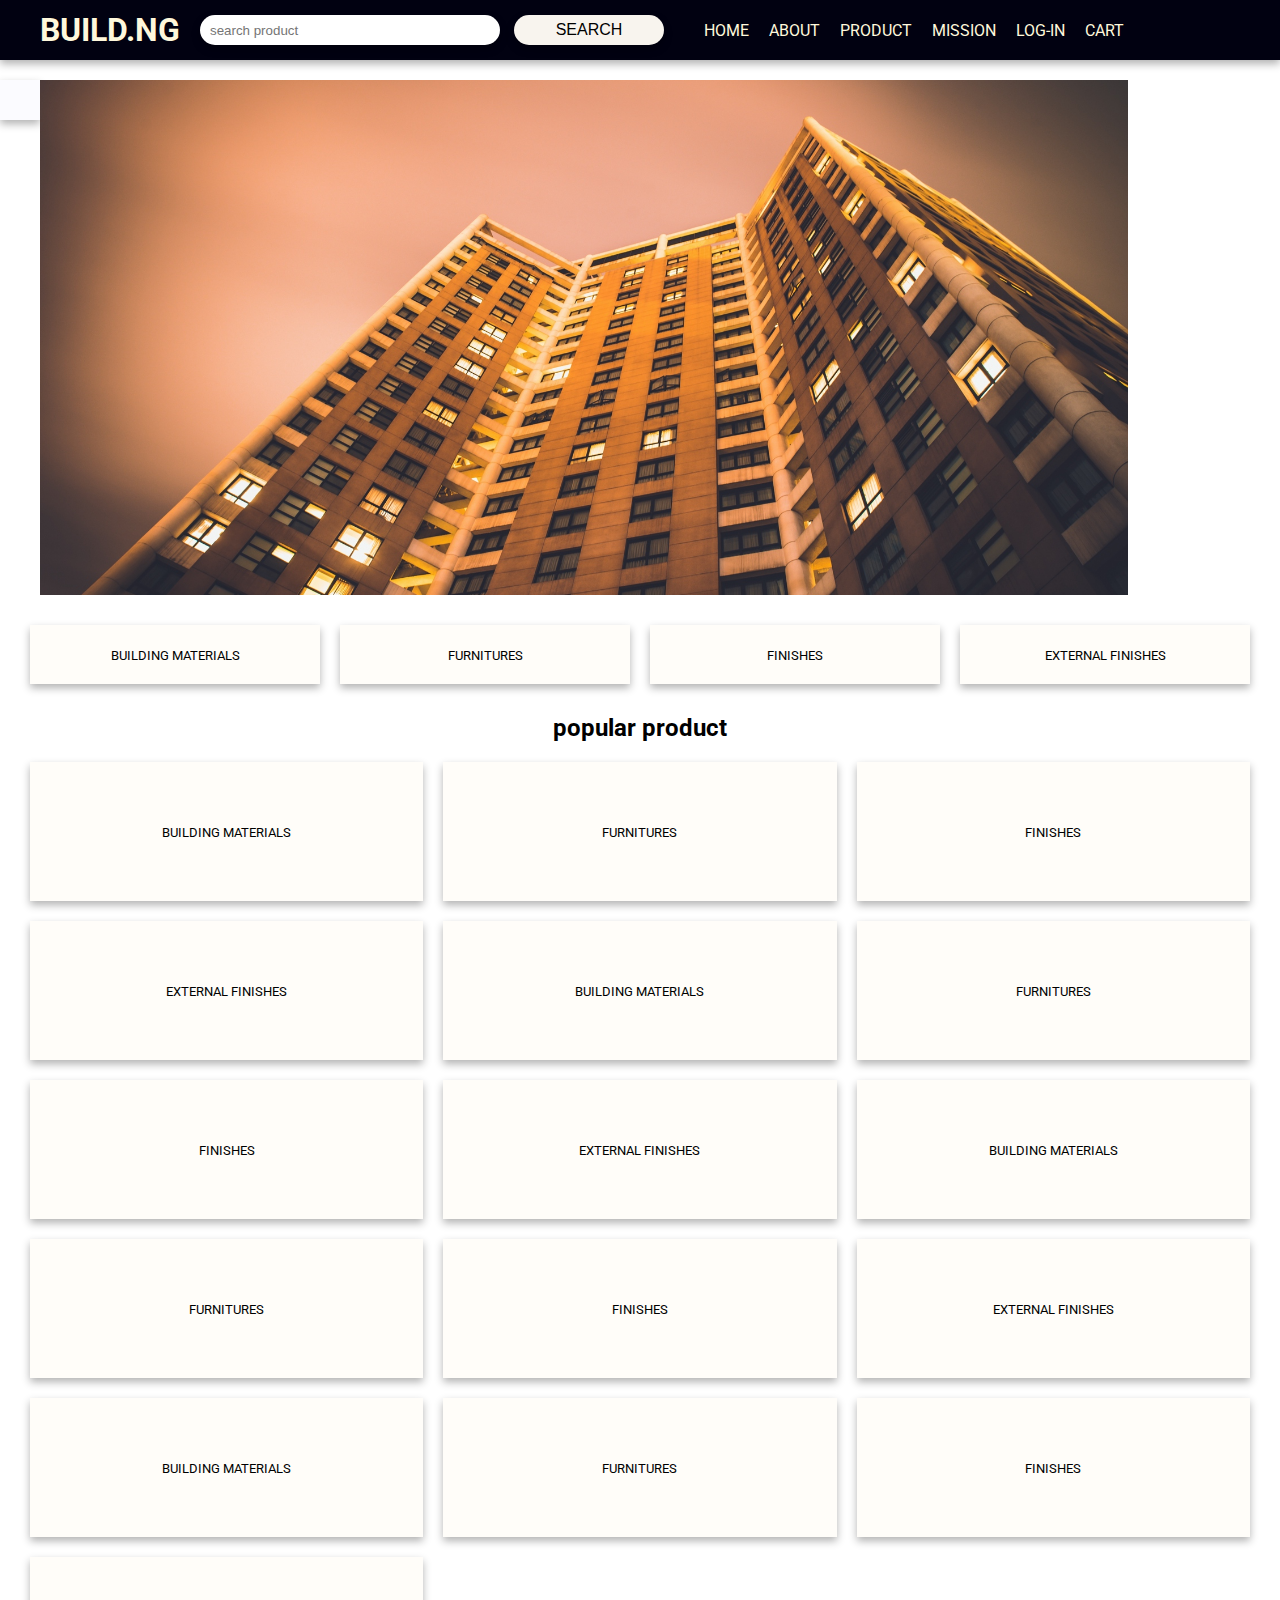
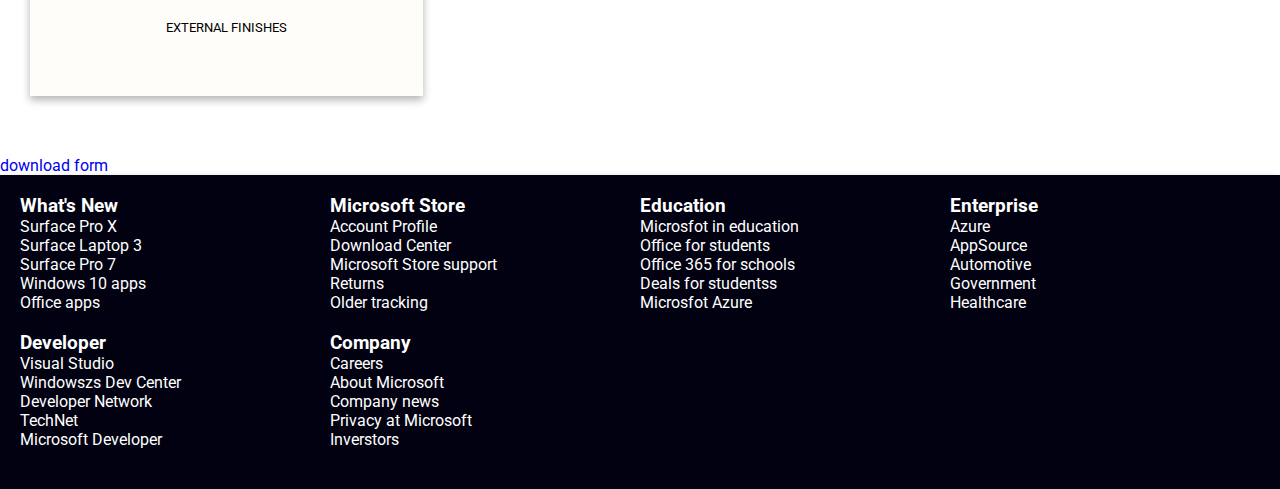
<file: index.html>
<!doctype html>
    <html lang="en">
    <head>
        <meta name="description" content="we supply any material
        related to building in nigeria">
        <meta name="keyword" content=" building, materials, supply, nationwide">
        <meta charset="utf-8">
        <meta name="viewport" content="width=device-width, initial-scale=1.0">

        
        <link rel="stylesheet" href="index.css">
        <title>building.ng</title>
        <link href="https://fonts.googleapis.com/css2?family=Roboto:wght@300&display=swap" rel="stylesheet">

    </head>
    <body>
        <header>
            <h1>BUILD.NG</h1>
            <form class="form">
                <input type="search" placeholder="search product" maxlength="20" size="20" name="search" class="search"/>
                <input type="submit"  size="10" name="submit" value="search" class="submit btn"/>
            </form>

            <nav class="navi">
                <ul class="navigate">
                    <li><a href="">HOME</a></li>
                    <li><a href="">ABOUT</a></li>
                    <li><a href="">PRODUCT</a></li>
                    <li><a href="">MISSION</a></li>
                    <li><a href="login.html" target="_blank">LOG-IN</a></li>
                    <li><a href="">CART</a></li>
                </ul>
            </nav>
        </header>
            
                
        <div class="head">
            <section class="product">
                <!-- <div class="product-items">
                    <ul class="items">
                        <li><a href="">FURNITURES</a></li>
                        <li><a href="">PAINTS</a></li>
                        <li><a href="">FLOORS</a></li>
                        <li><a href="">TOPS</a></li>
                        <li><a href="">ROOF COVERING</a></li>
                        <li><a href="">LOCKS</a></li>
                        <li><a href="">DOORS</a></li>
                        <li><a href="">CEMENT</a></li>
                        <li><a href="">CONCRETE</a></li>
                        <li><a href="">TIMBERS</a></li>
                        <li><a href="">TILES</a></li>
                        <li><a href="">ELECTRONICS</a></li>
    
    
                    </ul>
                </div> -->
            </section>
            <section class="slide">
                
            </section>
        </div>
        
        
        <section class="core-product">
            <div class="card">
                <a href="">building materials</a>
            </div>
            <div class="card">
                <a href="">furnitures</a>
            </div>
            <div class="card">
                <a href="">finishes</a>
            </div>
            <div class="card">
                <a href="">external finishes</a>
            </div>
        </section>
        <section class="feature">
            <h2> popular product</h2>
            <div class="popular">
                <div class="card">
                    <a href="">building materials</a>
                </div>
                <div class="card">
                    <a href="">furnitures</a>
                </div>
                <div class="card">
                    <a href="">finishes</a>
                </div>
                <div class="card">
                    <a href="">external finishes</a>
                </div>
                <div class="card">
                    <a href="">building materials</a>
                </div>
                <div class="card">
                    <a href="">furnitures</a>
                </div>
                <div class="card">
                    <a href="">finishes</a>
                </div>
                <div class="card">
                    <a href="">external finishes</a>
                </div>
                <div class="card">
                    <a href="">building materials</a>
                </div>
                <div class="card">
                    <a href="">furnitures</a>
                </div>
                <div class="card">
                    <a href="">finishes</a>
                </div>
                <div class="card">
                    <a href="">external finishes</a>
                </div>
                <div class="card">
                    <a href="">building materials</a>
                </div>
                <div class="card">
                    <a href="">furnitures</a>
                </div>
                <div class="card">
                    <a href="">finishes</a>
                </div>
                <div class="card">
                    <a href="">external finishes</a>
                </div>
            </div>
        </section>
        
        <a href="formwan.pdf" download="form">download form</a>
        <footer class="footer">
            <div class="inner-links">
                <ul>
                    <li><h3>What's New</h3></li>
                    <li><a href="#">Surface Pro X</a></li>
                    <li><a href="#">Surface Laptop 3</a></li>
                    <li><a href="#">Surface Pro 7</a></li>
                    <li><a href="#">Windows 10 apps</a></li>
                    <li><a href="#">Office apps</a></li>
                  </ul>
                  <ul>
                    <li><h3>Microsoft Store</h3></li>
                    <li><a href="#">Account Profile</a></li>
                    <li><a href="#">Download Center</a></li>
                    <li><a href="#">Microsoft Store support</a></li>
                    <li><a href="#">Returns</a></li>
                    <li><a href="#">Older tracking</a></li>
                  </ul>
                  <ul>
                    <li><h3>Education</h3></li>
                    <li><a href="#">Microsfot in education</a></li>
                    <li><a href="#">Office for students</a></li>
                    <li><a href="#">Office 365 for schools</a></li>
                    <li><a href="#">Deals for studentss</a></li>
                    <li><a href="#">Microsfot Azure</a></li>
                  </ul>
                  <ul>
                    <li><h3>Enterprise</h3></li>
                    <li><a href="#">Azure</a></li>
                    <li><a href="#">AppSource</a></li>
                    <li><a href="#">Automotive</a></li>
                    <li><a href="#">Government</a></li>
                    <li><a href="#">Healthcare</a></li>
                  </ul>
                  <ul>
                    <li><h3>Developer</h3></li>
                    <li><a href="#">Visual Studio</a></li>
                    <li><a href="#">Windowszs Dev Center</a></li>
                    <li><a href="#">Developer Network</a></li>
                    <li><a href="#">TechNet</a></li>
                    <li><a href="#">Microsoft Developer</a></li>
                  </ul>
                  <ul>
                    <li><h3>Company</h3></li>
                    <li><a href="#">Careers</a></li>
                    <li><a href="#">About Microsoft</a></li>
                    <li><a href="#">Company news</a></li>
                    <li><a href="#">Privacy at Microsoft</a></li>
                    <li><a href="#">Inverstors</a></li>
                  </ul>   
            </div>
        </footer>

       
        <script src="https://code.jquery.com/jquery-3.4.1.slim.min.js" integrity="sha384-J6qa4849blE2+poT4WnyKhv5vZF5SrPo0iEjwBvKU7imGFAV0wwj1yYfoRSJoZ+n" crossorigin="anonymous"></script>
        <script src="https://cdn.jsdelivr.net/npm/popper.js@1.16.0/dist/umd/popper.min.js" integrity="sha384-Q6E9RHvbIyZFJoft+2mJbHaEWldlvI9IOYy5n3zV9zzTtmI3UksdQRVvoxMfooAo" crossorigin="anonymous"></script>
        <script src="https://stackpath.bootstrapcdn.com/bootstrap/4.4.1/js/bootstrap.min.js" integrity="sha384-wfSDF2E50Y2D1uUdj0O3uMBJnjuUD4Ih7YwaYd1iqfktj0Uod8GCExl3Og8ifwB6" crossorigin="anonymous"></script>
    </body>
    </html>
</file>
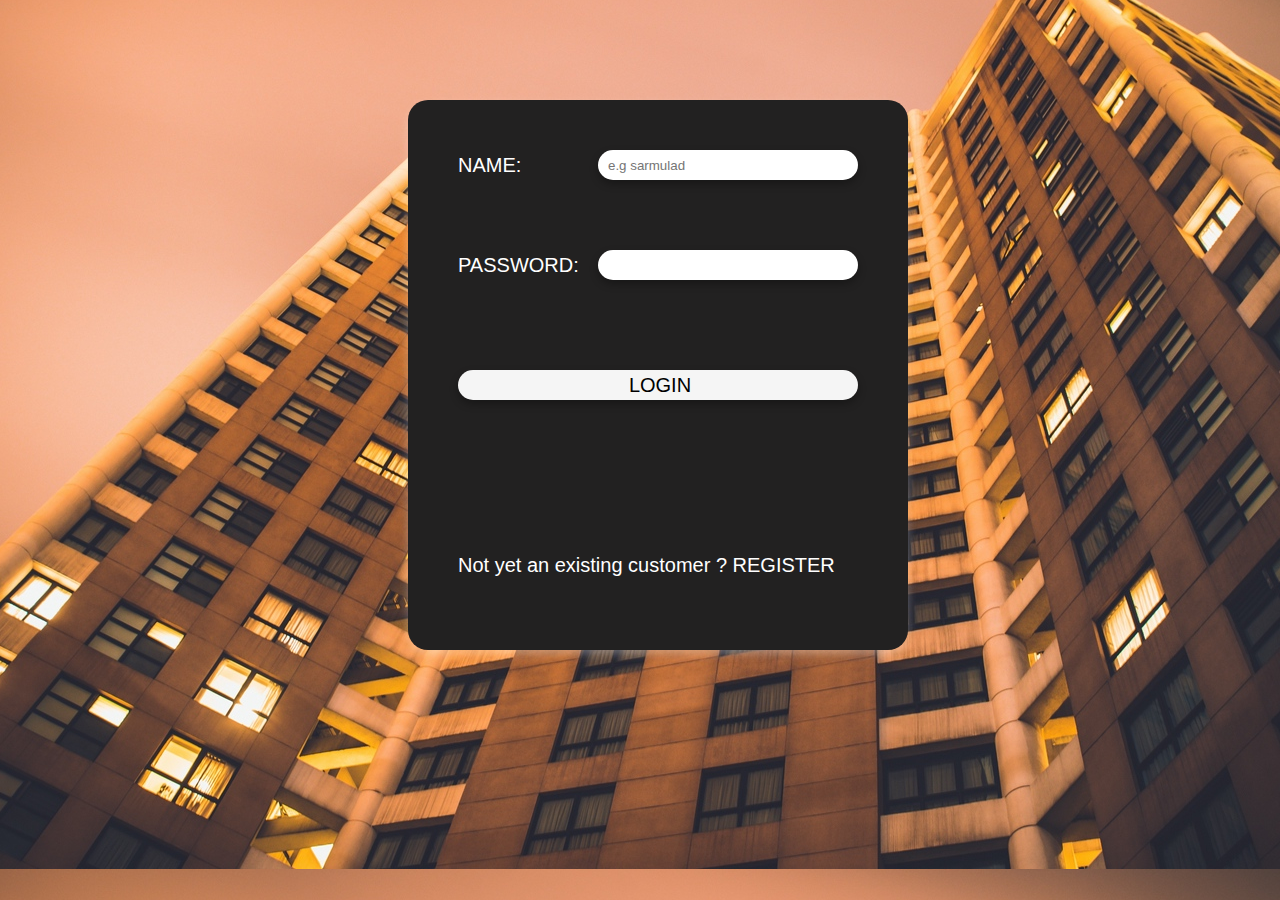
<file: login.html>
<!DOCTYPE html>
    <html>
        <head>
        <meta charset="utf-8"> 
        <link rel="stylesheet" href="login.css">
        <title>login page</title>
        </head>
        <body>
            <div class="container">
                
                <form action="#" method="GET" class="login"> 
                    <fieldset class='sigin'>
                        <div class="inputs">
                            <label for="name">NAME:</label>
                            <input type="text" name ='NAME'  id="name" placeholder="e.g sarmulad"/>
                        </div>
                        
                        <div class="inputs">
                            <label for="password">PASSWORD:</label>
                            <input type="password" name ='pasword'  id="password"/>     
                        </div class="inputs">
                        <div class="inputs">
                            <input type="submit" name ='NAME' value="login" id="submit" onclick="formfunc()"/>
                        </div>
                        <div>
                            <p id = "alert"></p>
                        </div>
                        <div>
                            <p class="customer">Not yet an existing customer ? <a href="" target="_blank" class="register">register</a> </p>
                        </div> 
                    </fieldset>
                </form>
            </div>
            <script>
               function formfunc(){
                var name = document.getElementById("name").value;
                var password = document.getElementById("password").value;

                if(name == "" ){
                    document.getElementById("alert").textContent = 'please enter a valid name';
                    return;
                }
                    
                if(name.length < 5){
                    document.getElementById("alert").textContent = 'please enter a name longer than 5 characters';
                    return;
                }
                if(password == "" ){
                    document.getElementById("alert").textContent = 'please enter a valid password';
                    return;
                }
                    
                if(password.length < 5){
                    document.getElementById("alert").textContent = 'please enter a password longer than 5 characters';
                    return;
                }


                }
                
               
            </script>
        </body>
    </html>
</file>
<file: index.css>
body{
    font-family: 'Roboto', sans-serif;
    box-sizing: border-box;
    
}

*{
    margin: 0;
    padding: 0;
}

ul{
    list-style: none;
}

a{
    text-decoration: none;
}

header{
    display: flex;
    align-items: center;
    justify-content: flex-start;
    padding-left: 20px;
    background: rgb(1, 1, 17);
    height: 60px;
    box-shadow: 0 4px 8px 0 rgba( 0,0, 0, 0.3) ;
    
}
header h1{
    color: cornsilk;
}
header>*{
    margin-left: 20px;
}
.navigate {
    display: flex;
}

.navigate li{
    margin-left: 20px;
}
.navigate li a{
    color: cornsilk;
    padding-bottom: 10px;
}
.navigate li a:hover{
    border-bottom:  2px solid rgb(235, 226, 226);

}

.form .search{
    width: 300px;
    height: 30px;
    border-radius: 9999px;
    border: 0;
    margin-right: 10px;
    padding-left: 10px;
    box-shadow: 0 4px 8px 0 rgba( 0,0, 0, 0.3) ;
}
.form .submit{
    width: 150px;
    height: 30px;
    border-radius: 9999px;
    border: 0;
    font-size: 16px;
    text-transform: uppercase;
    cursor: pointer;
    background-color: rgb(248, 244, 238);
    box-shadow: 0 4px 8px 0 rgba( 0,0, 0, 0.3) ;
    
}
.form .submit:hover{
    color: white;
    background-color: rgb(202, 202, 202);
}

.head{
    display: flex;
}

.product{
    margin-top: 20px;
    background:  rgb(251, 251, 255);
    max-width: 15%;
    padding: 20px;
    box-shadow: 0 4px 8px 0 rgba( 0,0, 0, 0.3) ; 
    height: 70%;
  
}
.product-items .items li{
    padding:10px;
    border-bottom: 2px solid rgb(226, 225, 225);
}
.product-items .items li a{
    color: rgb(14, 13, 13);
    padding-bottom: 5px;
    
}
.product-items .items li a:hover{
    border-bottom: 2px solid #0e0d0d;
}
.product-items .items li:last-child{
    border-bottom: 0;
}

.slide {
    background: url('img/back.jpg') no-repeat center center/cover;
    margin-top: 20px;
    height:515px;
    width: 85%;
    margin-bottom: 30px;
}

.core-product{
    display: grid;
    grid-template-columns: repeat(auto-fit, minmax(100px, 1fr));
    justify-content: center;
    grid-gap: 20px;
    margin-left:30px ;
    margin-right: 30px;
    margin-bottom: 30px;
    
}
.core-product .card{
    background: rgb(255, 253, 249);
    padding: 20px;
    text-align: center;
    box-shadow: 0 4px 8px 0 rgba( 0,0, 0, 0.3) ; 
  
}

.core-product .card a{
    color:black;
    text-transform: uppercase;
    font-size: 13px;
    padding-bottom: 10px;
}

.core-product .card a:hover{
   
   color:rgb(206, 200, 200);
}

.feature h2{
    text-align: center;
    margin-bottom: 20px;
}

.feature .popular{
    display: grid;
    grid-template-columns: repeat(auto-fit, minmax(300px, 1fr));
    justify-content: center;
    grid-gap: 20px;
    margin-left:30px ;
    margin-right: 30px;
    margin-bottom: 60px;

}

.popular .card{
    background: rgb(255, 253, 249);
    padding: 60px;
    text-align: center;
    box-shadow: 0 4px 8px 0 rgba( 0,0, 0, 0.3) ; 
  
}

.popular .card a{
    color:black;
    text-transform: uppercase;
    font-size: 13px;
    padding-bottom: 10px;
}
.popular .card a:hover{
    color:rgb(206, 200, 200);

}
.footer .inner-links{
    display: grid;
    grid-template-columns: repeat(auto-fit, minmax(300px, 1fr));
    background:rgb(1, 1, 17) ;
    padding: 20px;
    box-shadow: 0 4px 8px 0 rgba( 0,0, 0, 0.3) ;
}
.footer .inner-links li a,.footer .inner-links li  {
    color: white;
}
.footer .inner-links ul{
    margin-bottom: 20px;
}
</file>
<file: login.css>
*{
    
    box-sizing: border-box;
}
body{
    font-family: 'Segoe UI', Tahoma, Geneva, Verdana, sans-serif;
    background: #ffffff;
    color: #000000;
    line-height: 1.5;
    background: url('img/back.jpg') repeat center center;
   
}
#alert{
    text-align: center;
    color: red;
    
}

.container {
    max-width: 80%;

}
a{
    text-decoration: none;
    color:white;
    text-transform: uppercase;
}
a:hover{
    border-bottom: 2px solid black;
}
fieldset{
    
  display: grid;
  grid-template-columns: 1fr;
  background: rgb(34, 33, 33);
  color: #ffffff;
  gap: 40px;
  padding: 50px;
  font-size: 20px;
  max-width: 500px;
  margin-left: 400px;
  margin-top: 100px;
  border-radius: 20px;
  border: 0;
  box-shadow: 0 4px 8px 0 rgba(255, 255, 255, 0.3);
}
.inputs {
    display: grid;
    grid-template-columns: 1fr 2fr;
    gap: 10px;
    border: 0;
    margin-bottom: 30px;
}
input{
    border: 0;
    border-radius: 20px;
    padding-left: 10px;
    box-shadow: 0 4px 8px 0 rgba( 0,0, 0, 0.3) ;
}
.inputs #submit{
    grid-column: 1/-1;
    grid-row: 3/4;
    height: 30px;
    font-size: 20px;
    color: black;
    text-transform: uppercase;
    background: whitesmoke;
    border: 0;
    border-radius: 20px;
    box-shadow: 0 4px 8px 0 rgba( 0,0, 0, 0.3);
}
.inputs #submit:hover{
    background: #000000;
    color: #ffffff;
    box-shadow: 0 4px 8px 0 rgba(255, 255, 255, 0.2);
}
</file>
